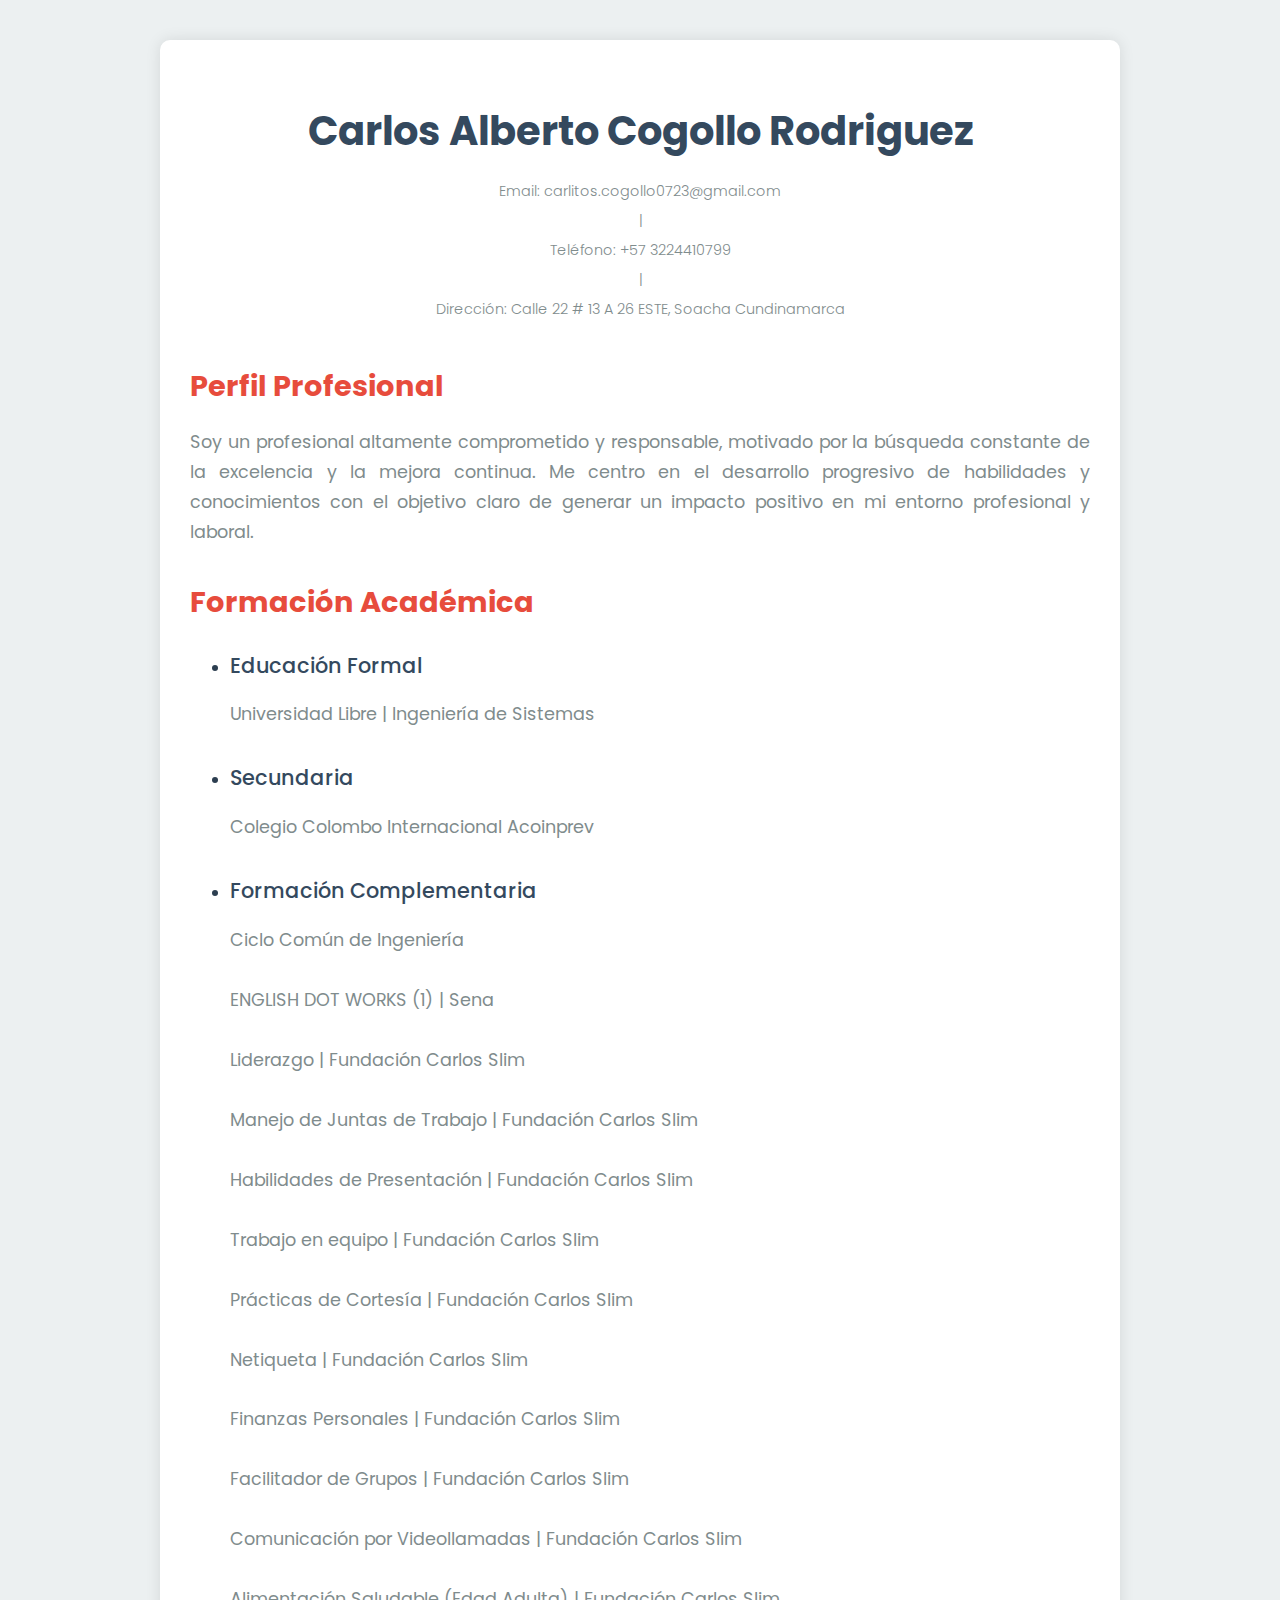
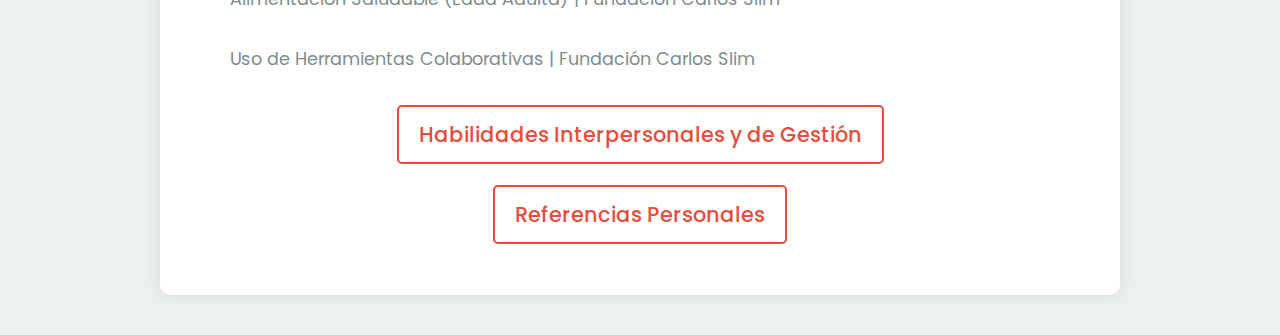
<file: index.html>
<!DOCTYPE html>
<html lang="es">
<head>
    <title>Introducción y Formación Académica - Carlos</title>
    <link rel="stylesheet" href="ESTILO.css">
    <link rel="stylesheet" href="https://fonts.googleapis.com/css2?family=Poppins:wght@300;500;700&display=swap">
</head>
<body>

<div class="container">
    <header>
        <h1>Carlos Alberto Cogollo Rodriguez</h1>
        <p class="contact-info">
            <span>Email: carlitos.cogollo0723@gmail.com</span> | 
            <span>Teléfono: +57 3224410799</span> | 
            <span>Dirección: Calle 22 # 13 A 26 ESTE, Soacha Cundinamarca</span>
        </p>
    </header>

    <section class="profile">
        <h2>Perfil Profesional</h2>
        <p>Soy un profesional altamente comprometido y responsable, motivado por la búsqueda constante de la excelencia y la mejora continua. Me centro en el desarrollo progresivo de habilidades y conocimientos con el objetivo claro de generar un impacto positivo en mi entorno profesional y laboral.</p>
    </section>

    <section class="education">
        <h2>Formación Académica</h2>
        <ul>
            <li>
                <h3>Educación Formal</h3>
                <p>Universidad Libre | Ingeniería de Sistemas</p>
            </li>
            <li>
                <h3>Secundaria</h3>
                <p>Colegio Colombo Internacional Acoinprev</p>
            </li>
            <li>
                <h3>Formación Complementaria</h3>
                <p>Ciclo Común de Ingeniería</p>
                <p>ENGLISH DOT WORKS (1) | Sena</p>
                <p>Liderazgo | Fundación Carlos Slim</p>
                <p>Manejo de Juntas de Trabajo | Fundación Carlos Slim</p>
                <p>Habilidades de Presentación | Fundación Carlos Slim</p>
                <p>Trabajo en equipo | Fundación Carlos Slim</p>
                <p>Prácticas de Cortesía | Fundación Carlos Slim</p>
                <p>Netiqueta | Fundación Carlos Slim</p>
                <p>Finanzas Personales | Fundación Carlos Slim</p>
                <p>Facilitador de Grupos | Fundación Carlos Slim</p>
                <p>Comunicación por Videollamadas | Fundación Carlos Slim</p>
                <p>Alimentación Saludable (Edad Adulta) | Fundación Carlos Slim</p>
                <p>Uso de Herramientas Colaborativas | Fundación Carlos Slim</p>
            </li>
        </ul>
    </section>

    <section class="links">
        <h3><a href="Habilidades.html">Habilidades Interpersonales y de Gestión</a></h3>
        <h3><a href="ReferenciasPersonales.html">Referencias Personales</a></h3>
    </section>
</div>

</body>
</html>
</file>
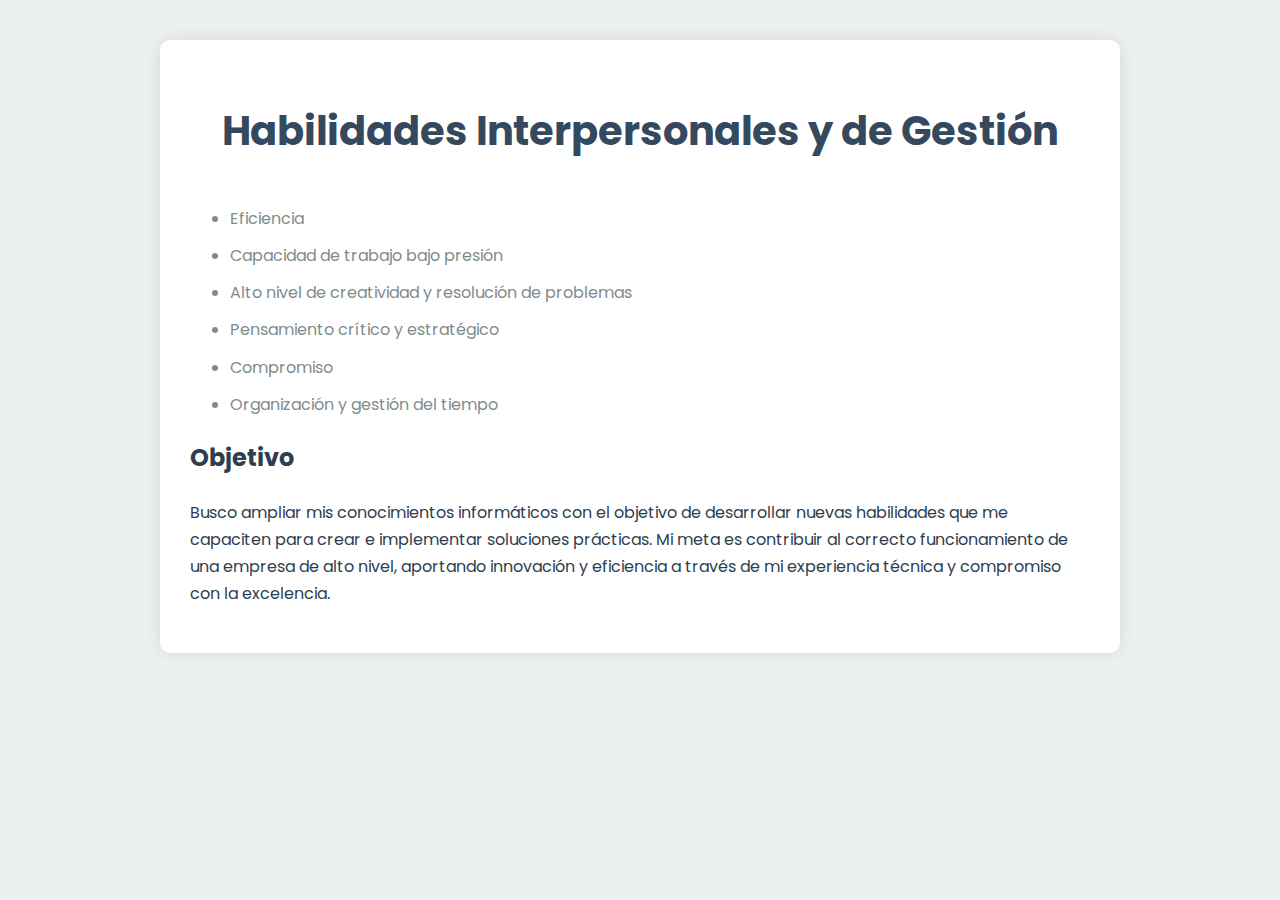
<file: Habilidades.html>
<!DOCTYPE html>
<html lang="es">
<head>
    <title>Habilidades Interpersonales y de Gestión - Carlos</title>
    <link rel="stylesheet" href="ESTILO.css">
    <link rel="stylesheet" href="https://fonts.googleapis.com/css2?family=Poppins:wght@300;500;700&display=swap">
</head>
<body>

<div class="container">
    <header>
        <h1>Habilidades Interpersonales y de Gestión</h1>
    </header>

    <section class="skills">
        <ul>
            <li>Eficiencia</li>
            <li>Capacidad de trabajo bajo presión</li>
            <li>Alto nivel de creatividad y resolución de problemas</li>
            <li>Pensamiento crítico y estratégico</li>
            <li>Compromiso</li>
            <li>Organización y gestión del tiempo</li>
        </ul>
    </section>

    <section class="objective">
        <h2>Objetivo</h2>
        <p>Busco ampliar mis conocimientos informáticos con el objetivo de desarrollar nuevas habilidades que me capaciten para crear e implementar soluciones prácticas. Mi meta es contribuir al correcto funcionamiento de una empresa de alto nivel, aportando innovación y eficiencia a través de mi experiencia técnica y compromiso con la excelencia.</p>
    </section>
</div>

</body>
</html>
</file>
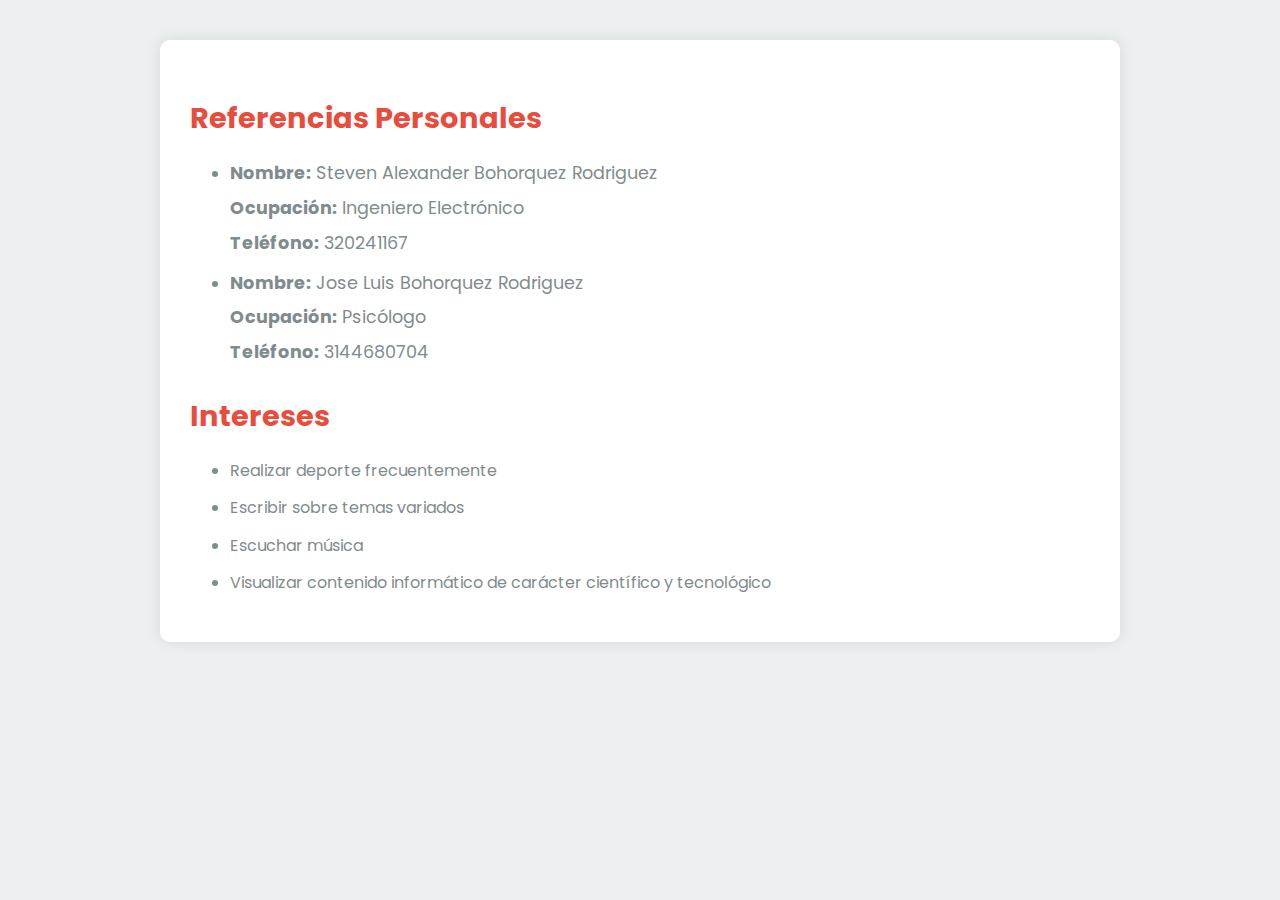
<file: ReferenciasPersonales.html>
<!DOCTYPE html>
<html lang="es">
<head>
    <title>Referencias Personales - Carlos</title>
    <link rel="stylesheet" href="ESTILO.css">
    <link rel="stylesheet" href="https://fonts.googleapis.com/css2?family=Poppins:wght@300;500;700&display=swap">
</head>
<body>

<div class="container">
    <section class="references">
        <h2>Referencias Personales</h2>
        <ul>
            <li>
                <p><strong>Nombre:</strong> Steven Alexander Bohorquez Rodriguez</p>
                <p><strong>Ocupación:</strong> Ingeniero Electrónico</p>
                <p><strong>Teléfono:</strong> 320241167</p>
            </li>
            <li>
                <p><strong>Nombre:</strong> Jose Luis Bohorquez Rodriguez</p>
                <p><strong>Ocupación:</strong> Psicólogo</p>
                <p><strong>Teléfono:</strong> 3144680704</p>
            </li>
        </ul>
    </section>

    <section class="interests">
        <h2>Intereses</h2>
        <ul>
            <li>Realizar deporte frecuentemente</li>
            <li>Escribir sobre temas variados</li>
            <li>Escuchar música</li>
            <li>Visualizar contenido informático de carácter científico y tecnológico</li>
        </ul>
    </section>
</div>

</body>
</html>
</file>
<file: ESTILO.css>
body {
    font-family: 'Poppins', sans-serif;
    line-height: 1.7;
    color: #2C3E50;
    background-color: #ECF0F1;
    margin: 0;
    padding: 0;
}

.container {
    width: 80%;
    max-width: 900px;
    margin: 40px auto;
    background-color: #FFFFFF;
    padding: 30px;
    box-shadow: 0 0 15px rgba(0, 0, 0, 0.1);
    border-radius: 10px;
}
header {
    text-align: center;
    margin-bottom: 40px;
}

header h1 {
    color: #34495E;
    font-size: 2.5em;
    margin-bottom: 10px;
    font-weight: 700;
}

header .contact-info {
    font-size: 0.9em;
    color: #7F8C8D;
    font-weight: 300;
}

header .contact-info span {
    display: block;
    margin: 5px 0;
}
.profile h2, .references h2, .interests h2, .education h2, .skills h2 {
    color: #E74C3C;
    font-size: 1.8em;
    font-weight: 700;
    margin-bottom: 15px;
}

.profile p, .references li p, .education p, .skills p {
    font-size: 1.1em;
    color: #7F8C8D;
    margin-bottom: 30px;
    text-align: justify;
}
.references li, .interests li, .skills li {
    font-size: 1em;
    color: #7F8C8D;
    margin-bottom: 10px;
}

.references li p, .skills p {
    margin: 5px 0;
}

.education h3 {
    color: #34495E;
    font-size: 1.3em;
    margin-bottom: 8px;
    font-weight: 500;
}

.links h3 {
    text-align: center;
    margin-top: 20px;
    font-size: 1.3em;
}

.links a {
    color: #E74C3C;
    text-decoration: none;
    font-weight: 500;
    border: 2px solid #E74C3C;
    padding: 10px 20px;
    border-radius: 5px;
    display: inline-block;
    transition: background-color 0.3s, color 0.3s;
}

.links a:hover {
    background-color: #E74C3C;
    color: white;
}

@media (max-width: 768px) {
    .container {
        width: 95%;
        padding: 20px;
    }

    header h1 {
        font-size: 2em;
    }

    .profile h2, .references h2, .interests h2, .education h2, .skills h2 {
        font-size: 1.5em;
    }

    .links a {
        font-size: 1em;
        padding: 8px 15px;
    }
}
</file>
